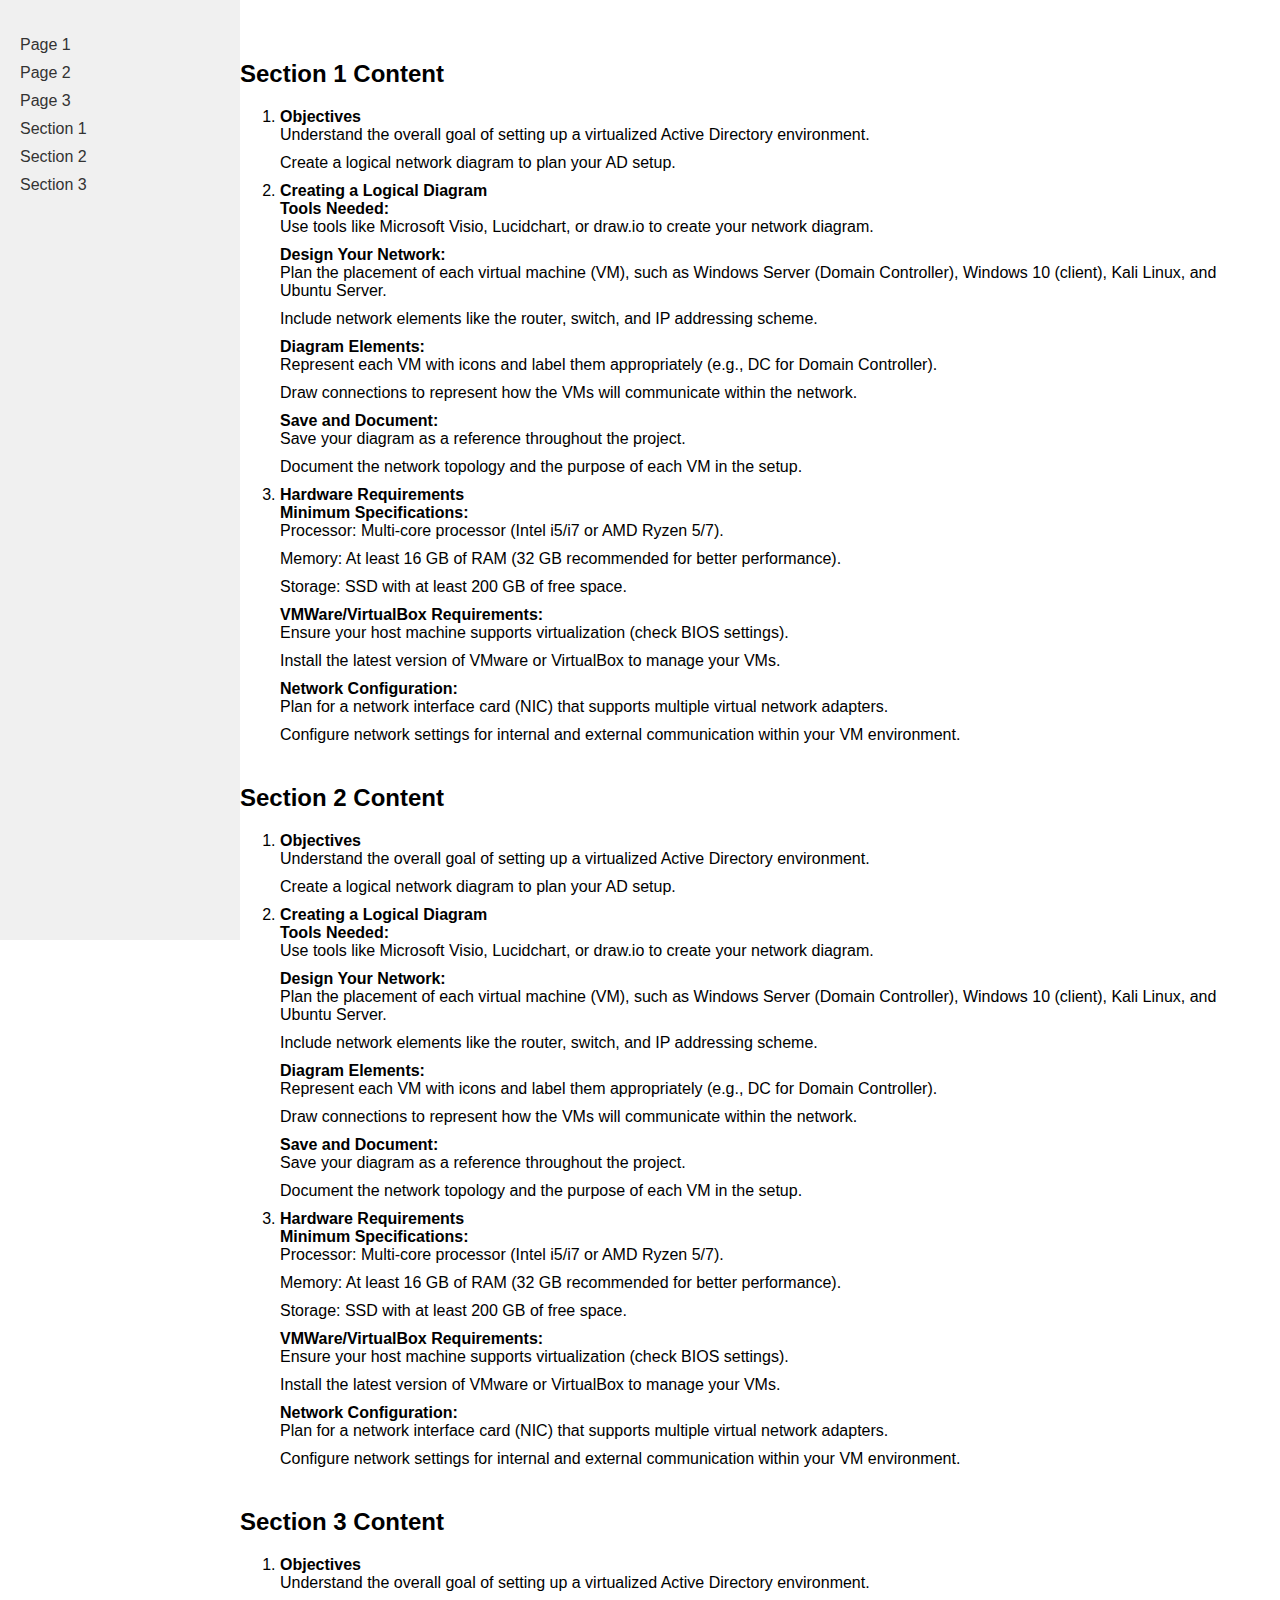
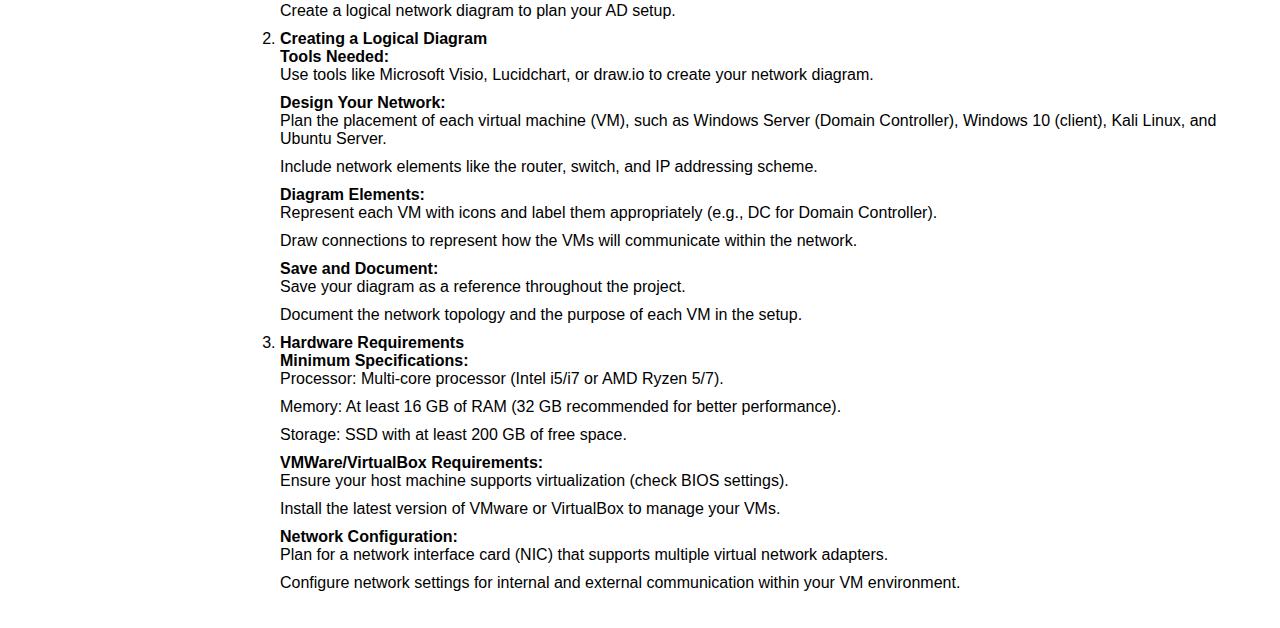
<file: index.html>
<!DOCTYPE html>
<html lang="en">
<head>
    <meta charset="UTF-8">
    <meta name="viewport" content="width=device-width, initial-scale=1.0">
    <title>GitHub Pages Example</title>
    <link rel="stylesheet" href="styles.css">
</head>
<body>

    <div class="sidebar">
        <ul>
            <li><a href="page1.html">Page 1</a></li>
            <li><a href="page2.html">Page 2</a></li>
            <li><a href="page3.html">Page 3</a></li>
            <li><a href="#section1">Section 1</a></li>
            <li><a href="#section2">Section 2</a></li>
            <li><a href="#section3">Section 3</a></li>
        </ul>
    </div>
    <div class="content">
        <div id="section1" class="section">
            <h2>Section 1 Content</h2>
            <ol>
                <li><strong>Objectives</strong>
                    <ul>
                        <li>Understand the overall goal of setting up a virtualized Active Directory environment.</li>
                        <li>Create a logical network diagram to plan your AD setup.</li>
                    </ul>
                </li>
                <li><strong>Creating a Logical Diagram</strong>
                    <ul>
                        <li><strong>Tools Needed:</strong>
                            <ul>
                                <li>Use tools like Microsoft Visio, Lucidchart, or draw.io to create your network diagram.</li>
                            </ul>
                        </li>
                        <li><strong>Design Your Network:</strong>
                            <ul>
                                <li>Plan the placement of each virtual machine (VM), such as Windows Server (Domain Controller), Windows 10 (client), Kali Linux, and Ubuntu Server.</li>
                                <li>Include network elements like the router, switch, and IP addressing scheme.</li>
                            </ul>
                        </li>
                        <li><strong>Diagram Elements:</strong>
                            <ul>
                                <li>Represent each VM with icons and label them appropriately (e.g., DC for Domain Controller).</li>
                                <li>Draw connections to represent how the VMs will communicate within the network.</li>
                            </ul>
                        </li>
                        <li><strong>Save and Document:</strong>
                            <ul>
                                <li>Save your diagram as a reference throughout the project.</li>
                                <li>Document the network topology and the purpose of each VM in the setup.</li>
                            </ul>
                        </li>
                    </ul>
                </li>
                <li><strong>Hardware Requirements</strong>
                    <ul>
                        <li><strong>Minimum Specifications:</strong>
                            <ul>
                                <li>Processor: Multi-core processor (Intel i5/i7 or AMD Ryzen 5/7).</li>
                                <li>Memory: At least 16 GB of RAM (32 GB recommended for better performance).</li>
                                <li>Storage: SSD with at least 200 GB of free space.</li>
                            </ul>
                        </li>
                        <li><strong>VMWare/VirtualBox Requirements:</strong>
                            <ul>
                                <li>Ensure your host machine supports virtualization (check BIOS settings).</li>
                                <li>Install the latest version of VMware or VirtualBox to manage your VMs.</li>
                            </ul>
                        </li>
                        <li><strong>Network Configuration:</strong>
                            <ul>
                                <li>Plan for a network interface card (NIC) that supports multiple virtual network adapters.</li>
                                <li>Configure network settings for internal and external communication within your VM environment.</li>
                            </ul>
                        </li>
                    </ul>
                </li>
            </ol>
        </div>
        
        <div id="section2" class="section">
            <h2>Section 2 Content</h2>
            <ol>
                <li><strong>Objectives</strong>
                    <ul>
                        <li>Understand the overall goal of setting up a virtualized Active Directory environment.</li>
                        <li>Create a logical network diagram to plan your AD setup.</li>
                    </ul>
                </li>
                <li><strong>Creating a Logical Diagram</strong>
                    <ul>
                        <li><strong>Tools Needed:</strong>
                            <ul>
                                <li>Use tools like Microsoft Visio, Lucidchart, or draw.io to create your network diagram.</li>
                            </ul>
                        </li>
                        <li><strong>Design Your Network:</strong>
                            <ul>
                                <li>Plan the placement of each virtual machine (VM), such as Windows Server (Domain Controller), Windows 10 (client), Kali Linux, and Ubuntu Server.</li>
                                <li>Include network elements like the router, switch, and IP addressing scheme.</li>
                            </ul>
                        </li>
                        <li><strong>Diagram Elements:</strong>
                            <ul>
                                <li>Represent each VM with icons and label them appropriately (e.g., DC for Domain Controller).</li>
                                <li>Draw connections to represent how the VMs will communicate within the network.</li>
                            </ul>
                        </li>
                        <li><strong>Save and Document:</strong>
                            <ul>
                                <li>Save your diagram as a reference throughout the project.</li>
                                <li>Document the network topology and the purpose of each VM in the setup.</li>
                            </ul>
                        </li>
                    </ul>
                </li>
                <li><strong>Hardware Requirements</strong>
                    <ul>
                        <li><strong>Minimum Specifications:</strong>
                            <ul>
                                <li>Processor: Multi-core processor (Intel i5/i7 or AMD Ryzen 5/7).</li>
                                <li>Memory: At least 16 GB of RAM (32 GB recommended for better performance).</li>
                                <li>Storage: SSD with at least 200 GB of free space.</li>
                            </ul>
                        </li>
                        <li><strong>VMWare/VirtualBox Requirements:</strong>
                            <ul>
                                <li>Ensure your host machine supports virtualization (check BIOS settings).</li>
                                <li>Install the latest version of VMware or VirtualBox to manage your VMs.</li>
                            </ul>
                        </li>
                        <li><strong>Network Configuration:</strong>
                            <ul>
                                <li>Plan for a network interface card (NIC) that supports multiple virtual network adapters.</li>
                                <li>Configure network settings for internal and external communication within your VM environment.</li>
                            </ul>
                        </li>
                    </ul>
                </li>
            </ol>
        </div>
        
        <div id="section3" class="section">
            <h2>Section 3 Content</h2>
            <ol>
                <li><strong>Objectives</strong>
                    <ul>
                        <li>Understand the overall goal of setting up a virtualized Active Directory environment.</li>
                        <li>Create a logical network diagram to plan your AD setup.</li>
                    </ul>
                </li>
                <li><strong>Creating a Logical Diagram</strong>
                    <ul>
                        <li><strong>Tools Needed:</strong>
                            <ul>
                                <li>Use tools like Microsoft Visio, Lucidchart, or draw.io to create your network diagram.</li>
                            </ul>
                        </li>
                        <li><strong>Design Your Network:</strong>
                            <ul>
                                <li>Plan the placement of each virtual machine (VM), such as Windows Server (Domain Controller), Windows 10 (client), Kali Linux, and Ubuntu Server.</li>
                                <li>Include network elements like the router, switch, and IP addressing scheme.</li>
                            </ul>
                        </li>
                        <li><strong>Diagram Elements:</strong>
                            <ul>
                                <li>Represent each VM with icons and label them appropriately (e.g., DC for Domain Controller).</li>
                                <li>Draw connections to represent how the VMs will communicate within the network.</li>
                            </ul>
                        </li>
                        <li><strong>Save and Document:</strong>
                            <ul>
                                <li>Save your diagram as a reference throughout the project.</li>
                                <li>Document the network topology and the purpose of each VM in the setup.</li>
                            </ul>
                        </li>
                    </ul>
                </li>
                <li><strong>Hardware Requirements</strong>
                    <ul>
                        <li><strong>Minimum Specifications:</strong>
                            <ul>
                                <li>Processor: Multi-core processor (Intel i5/i7 or AMD Ryzen 5/7).</li>
                                <li>Memory: At least 16 GB of RAM (32 GB recommended for better performance).</li>
                                <li>Storage: SSD with at least 200 GB of free space.</li>
                            </ul>
                        </li>
                        <li><strong>VMWare/VirtualBox Requirements:</strong>
                            <ul>
                                <li>Ensure your host machine supports virtualization (check BIOS settings).</li>
                                <li>Install the latest version of VMware or VirtualBox to manage your VMs.</li>
                            </ul>
                        </li>
                        <li><strong>Network Configuration:</strong>
                            <ul>
                                <li>Plan for a network interface card (NIC) that supports multiple virtual network adapters.</li>
                                <li>Configure network settings for internal and external communication within your VM environment.</li>
                            </ul>
                        </li>
                    </ul>
                </li>
            </ol>
        </div>
        
    </div>
    <script src="script.js"></script>
</body>
</html>
</file>
<file: styles.css>
body {
    display: flex;
    margin: 0;
    font-family: Arial, sans-serif;
}

.sidebar {
    width: 200px;
    background-color: #f0f0f0;
    padding: 20px;
    position: fixed;
    height: 100%;
    overflow-y: auto;
}

.content {
    margin-left: 220px; /* Adjust this value to match the sidebar width */
    padding: 20px;
}

.section {
    margin-top: 40px;
}

ul {
    list-style-type: none;
    padding: 0;
}

ul li {
    margin-bottom: 10px;
}

a {
    text-decoration: none;
    color: #333;
}

a:hover {
    color: #555;
}
</file>
